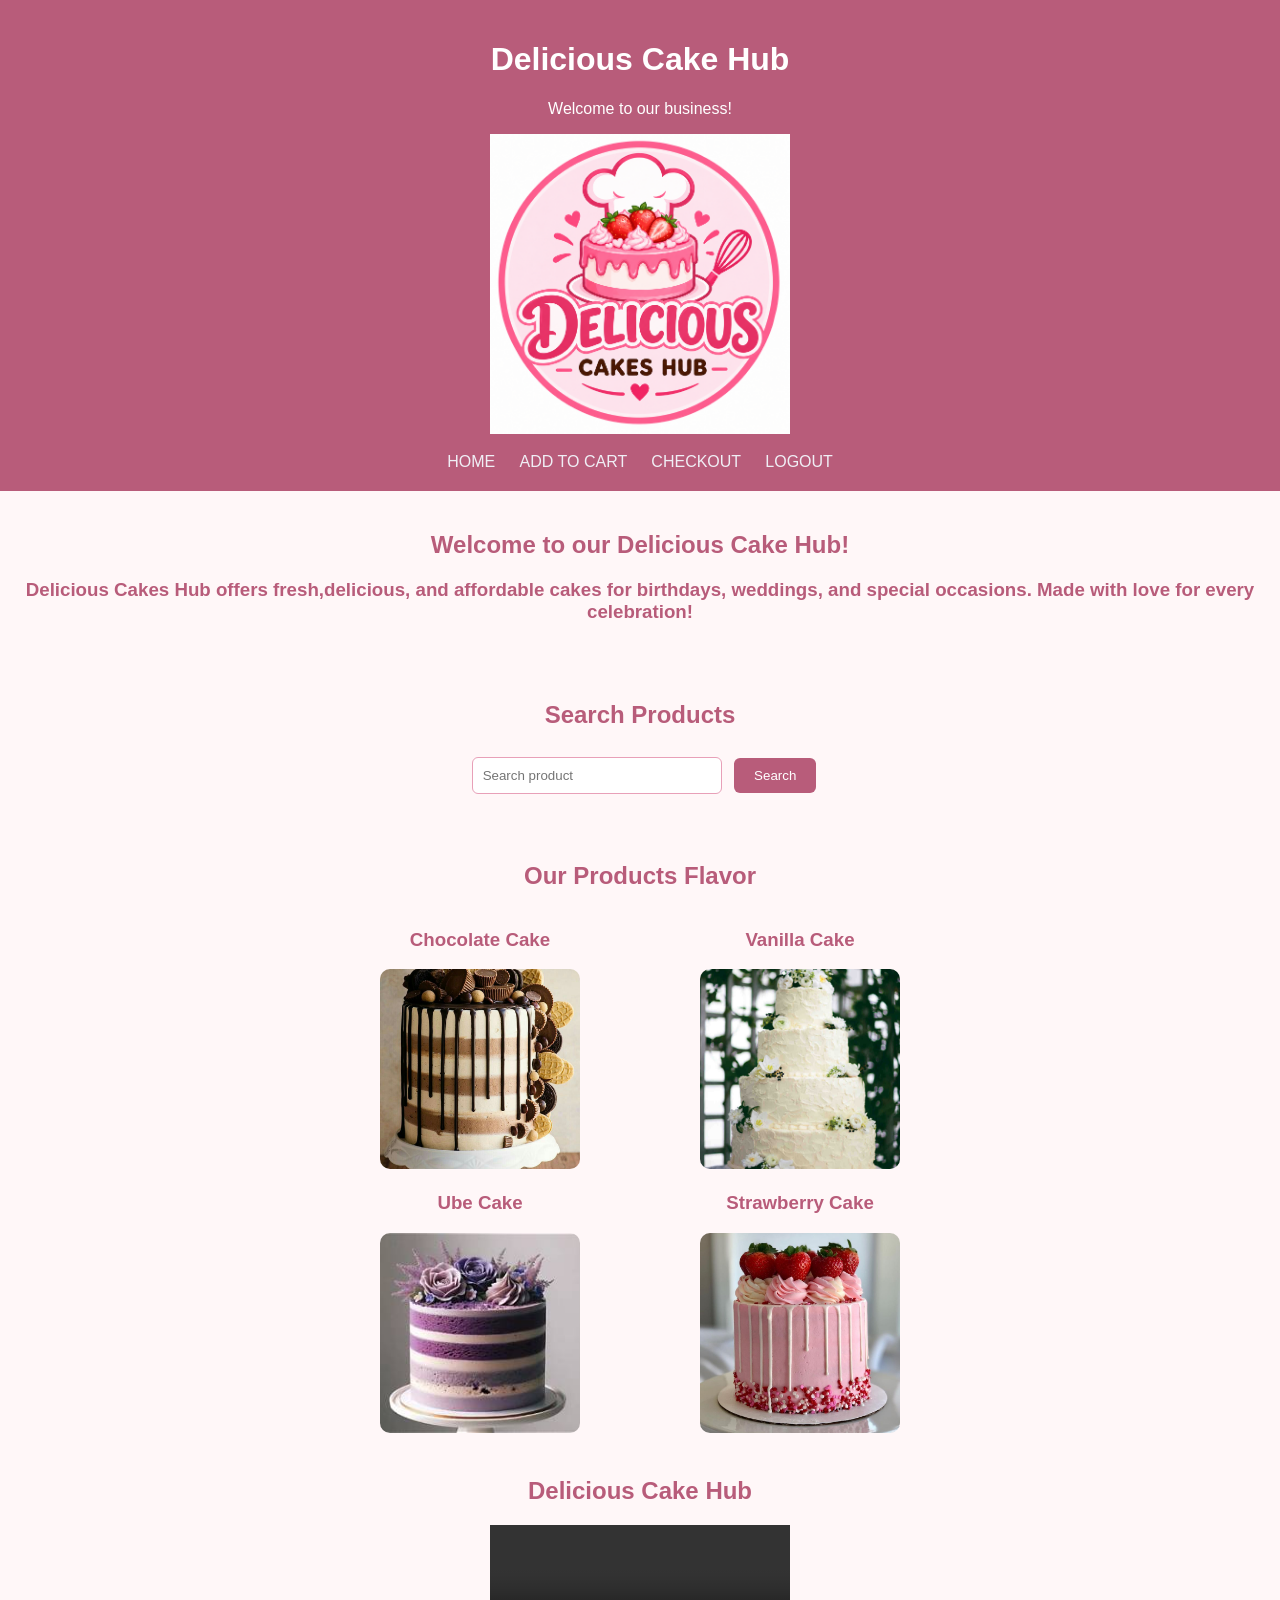
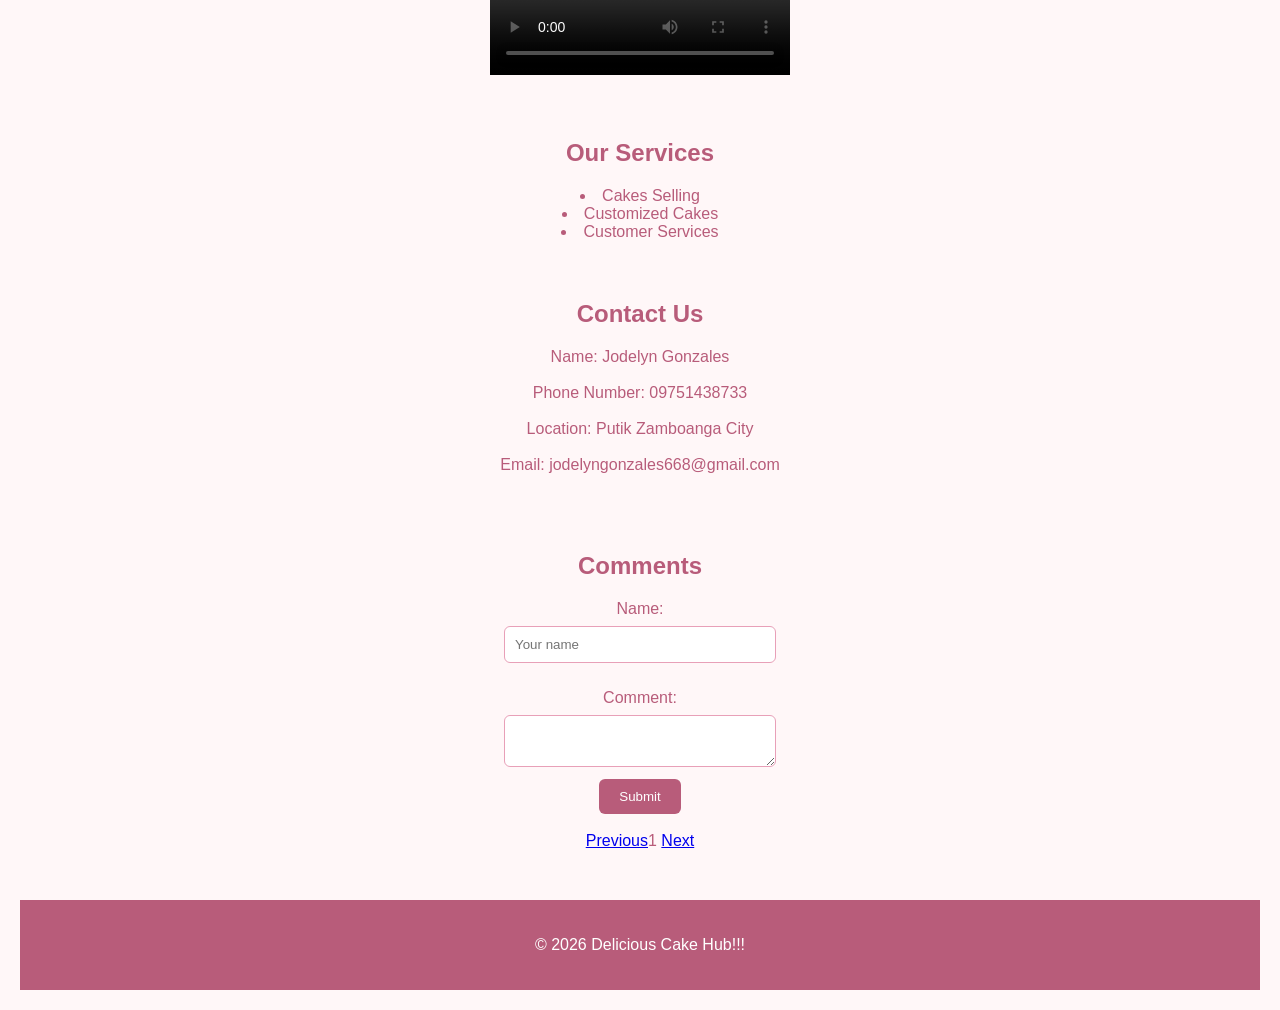
<file: index.html>
<!DOCTYPE html>
<html>

<head>

    <title>Delicious Cake Hub - Home</title>

    <!-- External CSS -->

<link rel="stylesheet" href="style.css">

</head>

<body>

    <!-- HEADER -->
    <header>

        <!-- Logo -->
        <h1>Delicious Cake Hub</h1>
        <p>Welcome to our business!</p>
    

        <!-- Logo -->
        <img src="logo.png" alt="Logo" style="width:300px;height:300px;object-fit:contain;">
    </div>
</section>

        <!-- NAVIGATION -->
        <nav>

            <a href="index.html">
                HOME
            </a>

            <a href="cart.html">
                ADD TO CART
            </a>

            <a href="checkout.html">
                CHECKOUT
            </a>

            <a href="login.html">
                LOGOUT
            </a>
        </nav>

    </header>


    <!-- WELCOME SECTION -->

    <section>

        <h2>Welcome to our Delicious Cake Hub!</h2>

        <h3><p>
            Delicious Cakes Hub offers fresh,delicious, and affordable cakes for birthdays, weddings, and special occasions.
            Made with love for every celebration!
        <h3></p>

    </section>


    <!-- SEARCH -->

    <section>

        <h2>Search Products</h2>

        <input type="search"
               placeholder="Search product">

        <button>
            Search
        </button>

    </section>


    <!-- PRODUCTS -->

    <section>

        <h2>Our Products Flavor</h2>
               

        <!-- Product 1 -->

        <div class="cake-container">

    <div class="cake">
        <h3>Chocolate Cake</h3>
        <img src="cakes02.jpg" class="logo"width="200" height="200"> 
    </div>

    <div class="cake">
        <h3>Vanilla Cake</h3>
        <img src="vanilla.jpg" alt="Vanilla Cake">
    </div>

</div>

        <!-- Product 3 -->

        
        <div class="cake-container">

    <div class="cake">
        <h3>Ube Cake</h3>
        <img src="ubecake.jpg" class="logo"width="200" height="200"> 
    </div>

    <div class="cake">
        <h3>Strawberry Cake</h3>
        <img src="strawberrycake.jpg" alt="strawberrycake">
    </div>

</div>


     <section class="media-section">
                <h2>Delicious Cake Hub</h2>
                <div class="video-box"><video controls autoplay loop> <source src="cakesvideo.mp4"></video></div>
            </section>
             
            <section id="services">
        <h2>Our Services</h2>
        
            <li>Cakes Selling</li>
            <li>Customized Cakes</li>
            <li>Customer Services</li>
        
    </section>

    <section id="contact">
        <h2>Contact Us</h2>

        <form>
            <label>Name:</label>
            Jodelyn Gonzales
            <br><br>

            <label>Phone Number:</label>
            09751438733
            <br><br>

             <label>Location:</label>
            Putik Zamboanga City
            <br><br>



            <label>Email:</label>
            jodelyngonzales668@gmail.com
            <br><br>

        
        </form>
        </section>


    <!-- COMMENT SECTION -->

    <section>

        <h2>Comments</h2>

        <form>

            <label>Name:</label>
            <br>

            <input type="text"
                   placeholder="Your name">

            <br><br>

            <label>Comment:</label>
            <br>

            <textarea
                placeholder="Write your comment">
            </textarea>

            <br>

            <button>
                Submit
            </button>
            <br><br>

            <div class="pager">
                <a href="gonzaleshome.html" class="page-button">Previous</a><span>1</span>
                <a href="cart.html" class="page-button">Next</a>
            </div>

        </form>

    </section>


    <!-- FOOTER -->

    <footer>

        <p>
            © 2026 Delicious Cake Hub!!!
        </p>

        </footer>

</body>

</html>
</file>
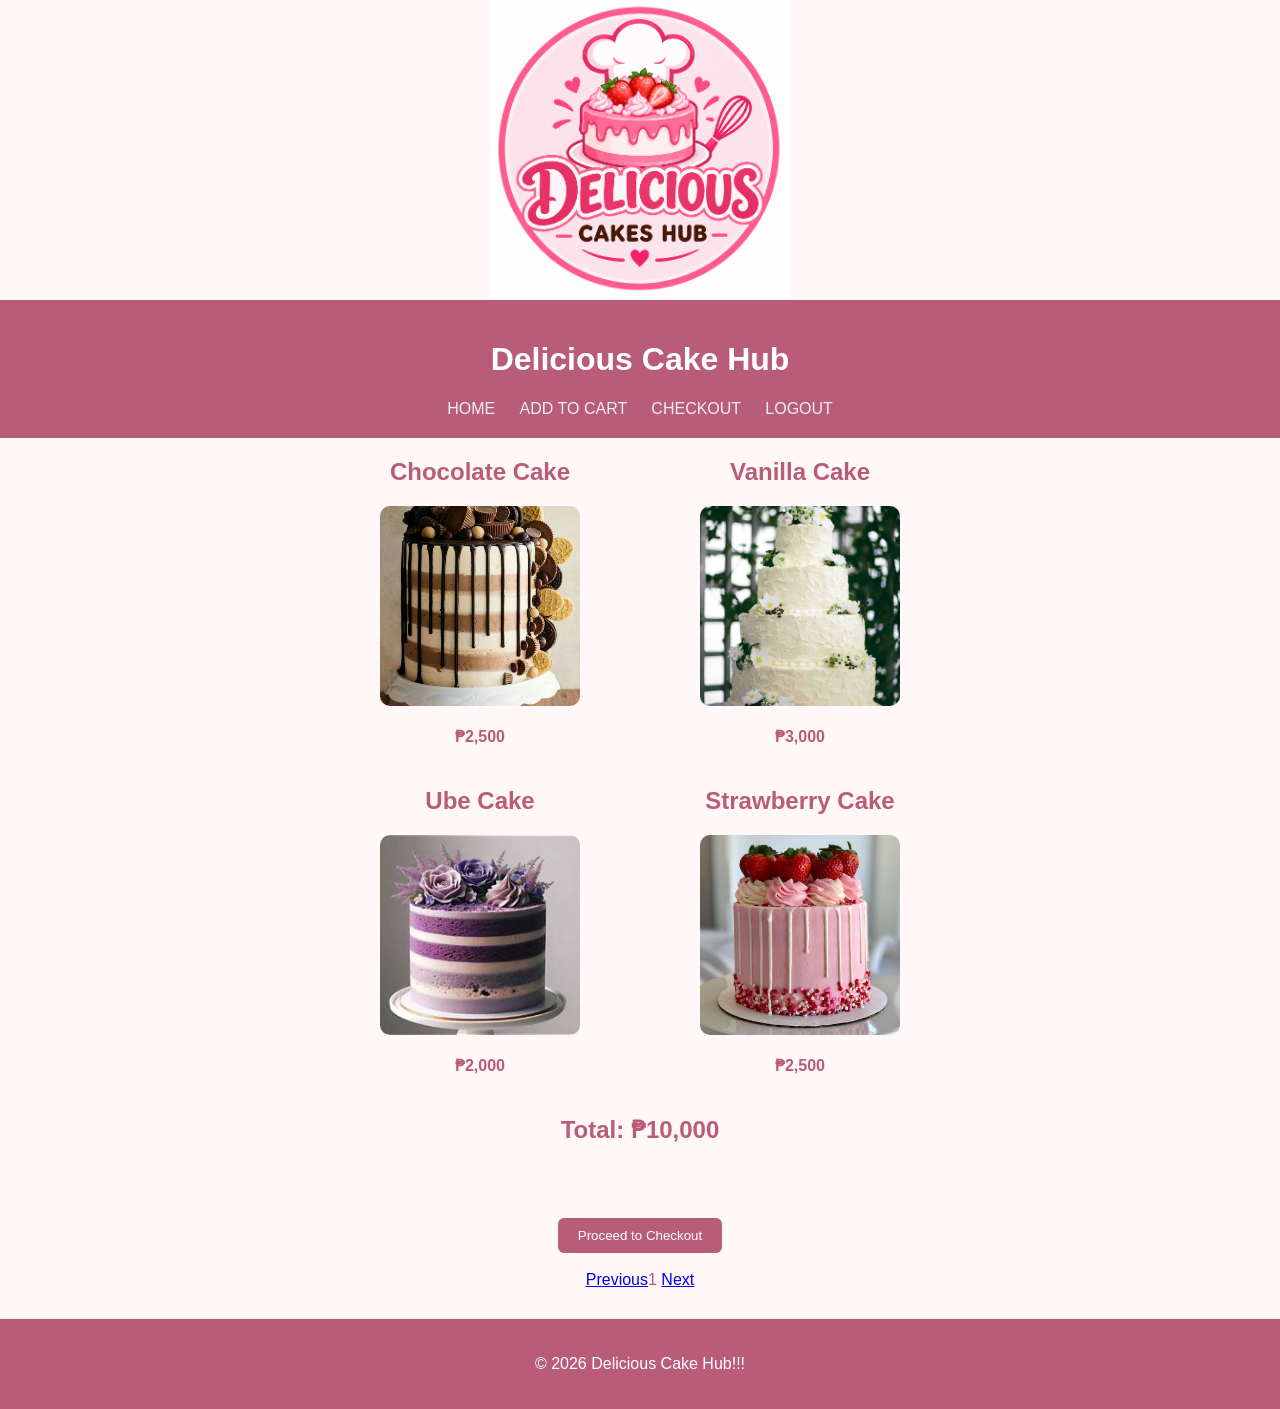
<file: cart.html>
<head>

    <title>Delicious Cake Hub - Cart</title>
    
    <!-- Logo -->
        <img src="logo.png" alt="Logo" style="width:300px;height:300px;object-fit:contain;">
     

    <link rel="stylesheet" href="style.css">

</head>

<body>


    <!-- HEADER -->

    <header>

        <h1>Delicious Cake Hub</h1>

        <!-- NAVIGATION -->

        <nav>

            <a href="index.html">
                HOME
            </a>

            <a href="cart.html">
                ADD TO CART
            </a>

            <a href="checkout.html">
                CHECKOUT
            </a>

            <a href="login.html">
                LOGOUT
            </a>

        </nav>

    </header>


        <!-- Product 1 -->

        <div class="cake-container">

    <div class="cake">
        <h2>Chocolate Cake</h2>
        <img src="cakes02.jpg" class="logo"width="200" height="200">
         <h4><p>₱2,500</p></h4>
    </div>

    <div class="cake">
        <h2>Vanilla Cake</h2>
        <img src="vanilla.jpg" alt="Vanilla Cake">
        <h4><p>₱3,000</p></h4>
    </div>

</div>

        <!-- Product 3 -->

        
        <div class="cake-container">

    <div class="cake">
        <h2>Ube Cake</h2>
        <img src="ubecake.jpg" class="logo"width="200" height="200"> 
        <h4><p>₱2,000</p></h4>
    </div>

    <div class="cake">
        <h2>Strawberry Cake</h2>
        <img src="strawberrycake.jpg" alt="strawberrycake">
        <h4><p>₱2,500</p></h4>
    </div>

</div>
    
    <!-- TOTAL -->

        <h2>
            Total: ₱10,000
        </h2>
        <br>
        

        <!-- CHECKOUT BUTTON -->

        <a href="checkout.html">
            <br><br>

            <button>
                Proceed to Checkout
            </button>
            <br><br>

        </a>

         <div class="pager">
                <a href="index.html" class="page-button">Previous</a><span>1</span>
                <a href="cart.html" class="page-button">Next</a>
            </div>

    </section>




    <!-- FOOTER -->

    <footer>

        <p>
            © 2026 Delicious Cake Hub!!!
        </p>

    </footer>


</body>

</html>
</file>
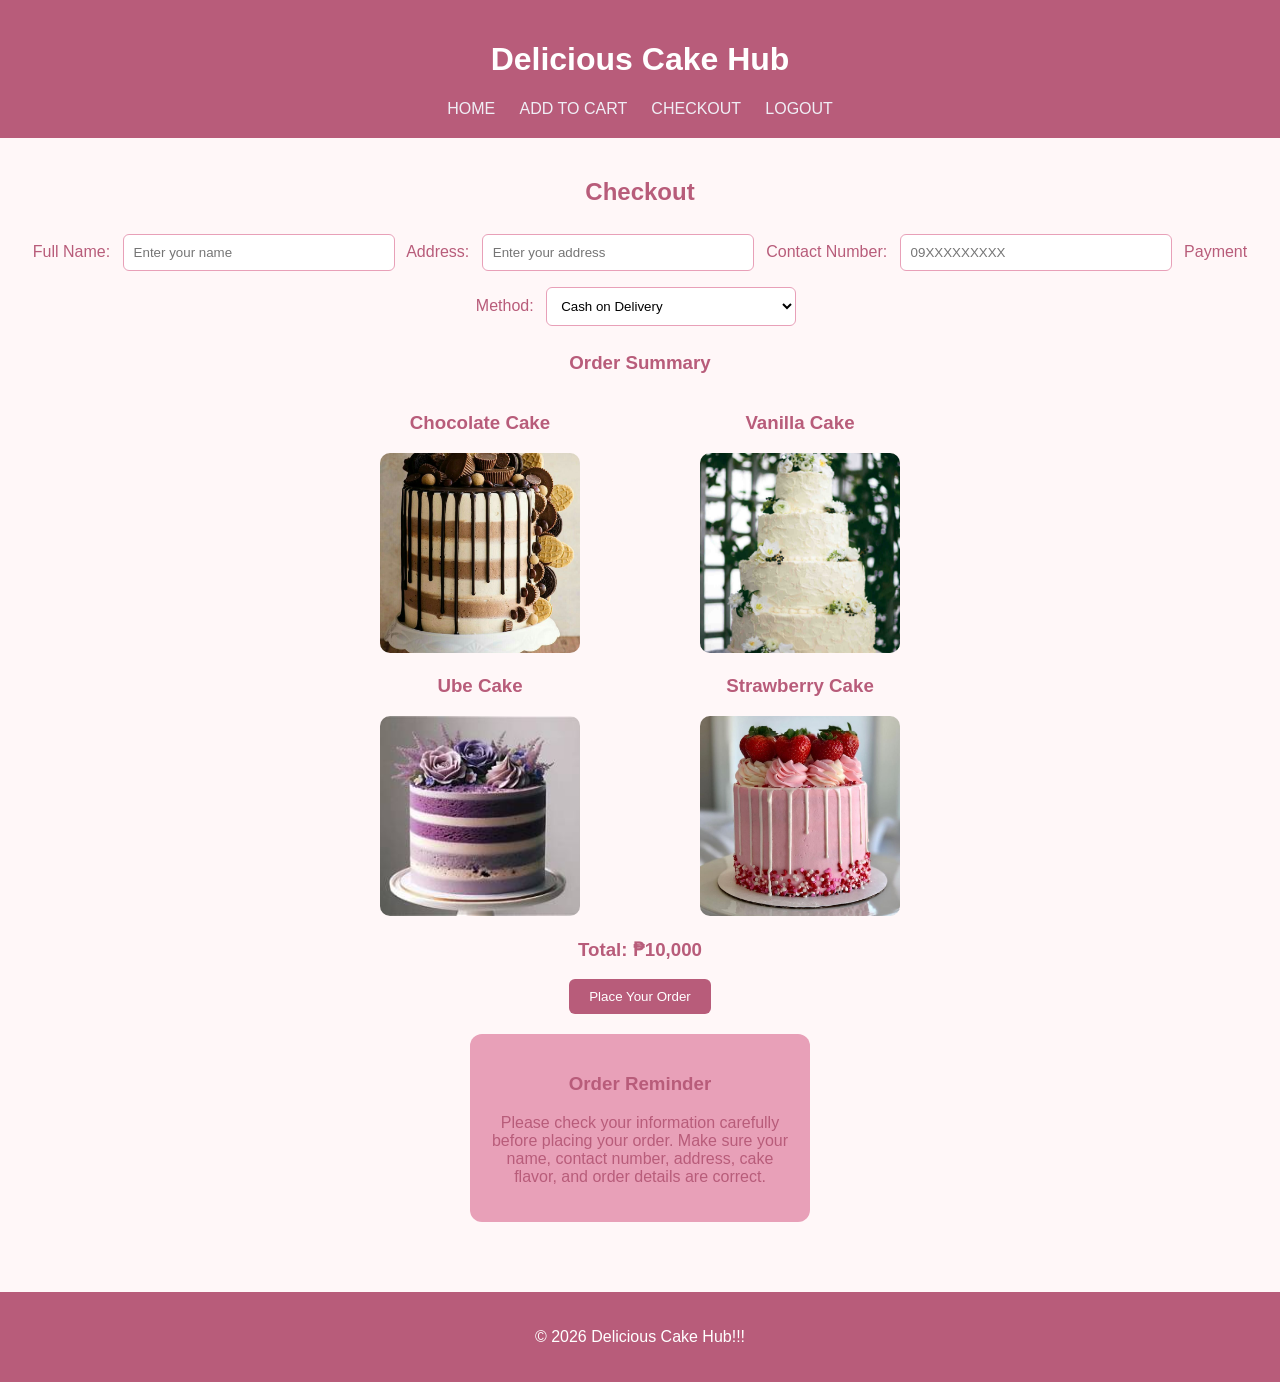
<file: checkout.html>
<!DOCTYPE html>
<html>

<head>

    <title>Delicious Cake Hub- Checkout</title>

    <link rel="stylesheet" href="style.css">

</head>

<body>


    <!-- HEADER -->

    <header>

        <h1>Delicious Cake Hub</h1>

        <nav>

            <a href="index.html">
                HOME
            </a>

            <a href="cart.html">
                ADD TO CART
            </a>

            <a href="checkout.html">
                CHECKOUT
            </a>

             <a href="login.html">
                LOGOUT
            </a>
        </nav>

    </header>


    <!-- CHECKOUT -->

    <section>

        <h2>Checkout</h2>

        <form action="index.html">


            <!-- NAME -->

            <label>Full Name:</label>

            <input type="text"
                   placeholder="Enter your name"
                   required>


            <!-- ADDRESS -->

            <label>Address:</label>

            <input type="text"
                placeholder="Enter your address"
                required>

            <!-- PHONE -->

            <label>Contact Number:</label>

            <input type="text"
                   placeholder="09XXXXXXXXX"
                   required>


            <!-- PAYMENT -->

            <label>Payment Method:</label>

            <select>

                <option>
                    Cash on Delivery
                </option>

                <option>
                    GCash
                </option>

            </select>


            <!-- ORDER SUMMARY -->

            <h3>Order Summary</h3>

            <div class="cake-container">

    <div class="cake">
        <h3>Chocolate Cake</h3>
        <img src="cakes02.jpg" class="logo"width="200" height="200"> 
    </div>

    <div class="cake">
        <h3>Vanilla Cake</h3>
        <img src="vanilla.jpg" alt="Vanilla Cake">
    </div>

</div>

        
        <div class="cake-container">

    <div class="cake">
        <h3>Ube Cake</h3>
        <img src="ubecake.jpg" class="logo"width="200" height="200"> 
    </div>

    <div class="cake">
        <h3>Strawberry Cake</h3>
        <img src="strawberrycake.jpg" alt="strawberrycake">
    </div>

</div>
            <h3>Total: ₱10,000</h3>


            <!-- BUTTON -->

            <button type="submit">
                Place Your Order
            </button>

        </form>


        <!-- DIALOG BOX -->

        <div class="dialog">

            <h3><strong>Order Reminder</strong></h3>

            <p>
              Please check your information 
              carefully before placing your order. 
              Make sure your name, contact number,
              address, cake flavor, and order 
              details are correct.
            </p>

        </div>


    </section>

    <!-- CHECKOUT BUTTON -->

        <a href="gonzaleshome.html">
            </a>

    <!-- FOOTER -->

    <footer>

        <p>
            © 2026 Delicious Cake Hub!!!
        </p>

    </footer>


</body>

</html>
</file>
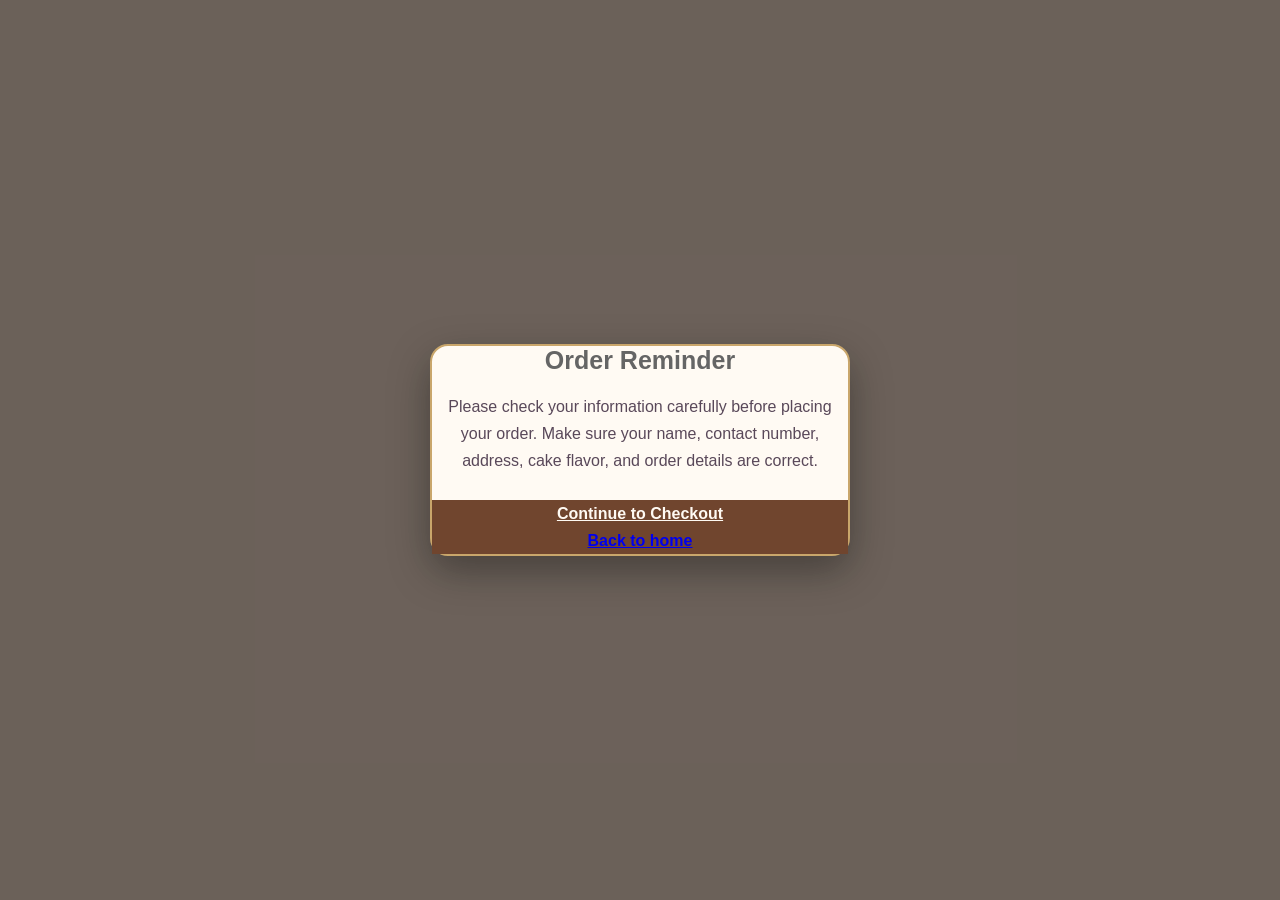
<file: Dialog.html>
<!DOCTYPE html>
<html lang="en">
<head>
    <meta charset="UTF-8">
    <meta name="viewport" content="width=device-width, initial-scale=1.0">
    <title>Order Reminder</title>
    <link rel="stylesheet" href="external.css">
</head>
<body>
    <div class="overlay">
    <div class="dialog">
    <h3>Order Reminder</h3>

    <p>
              Please check your information 
              carefully before placing your order. 
              Make sure your name, contact number,
              address, cake flavor, and order 
              details are correct.
            </p>

            <a href="checkout.html"
            class="btn">Continue to Checkout</a>
            <a href="index.html"
            class="close-btn">Back to home</a>
            </div>

</body>
</html>
</file>
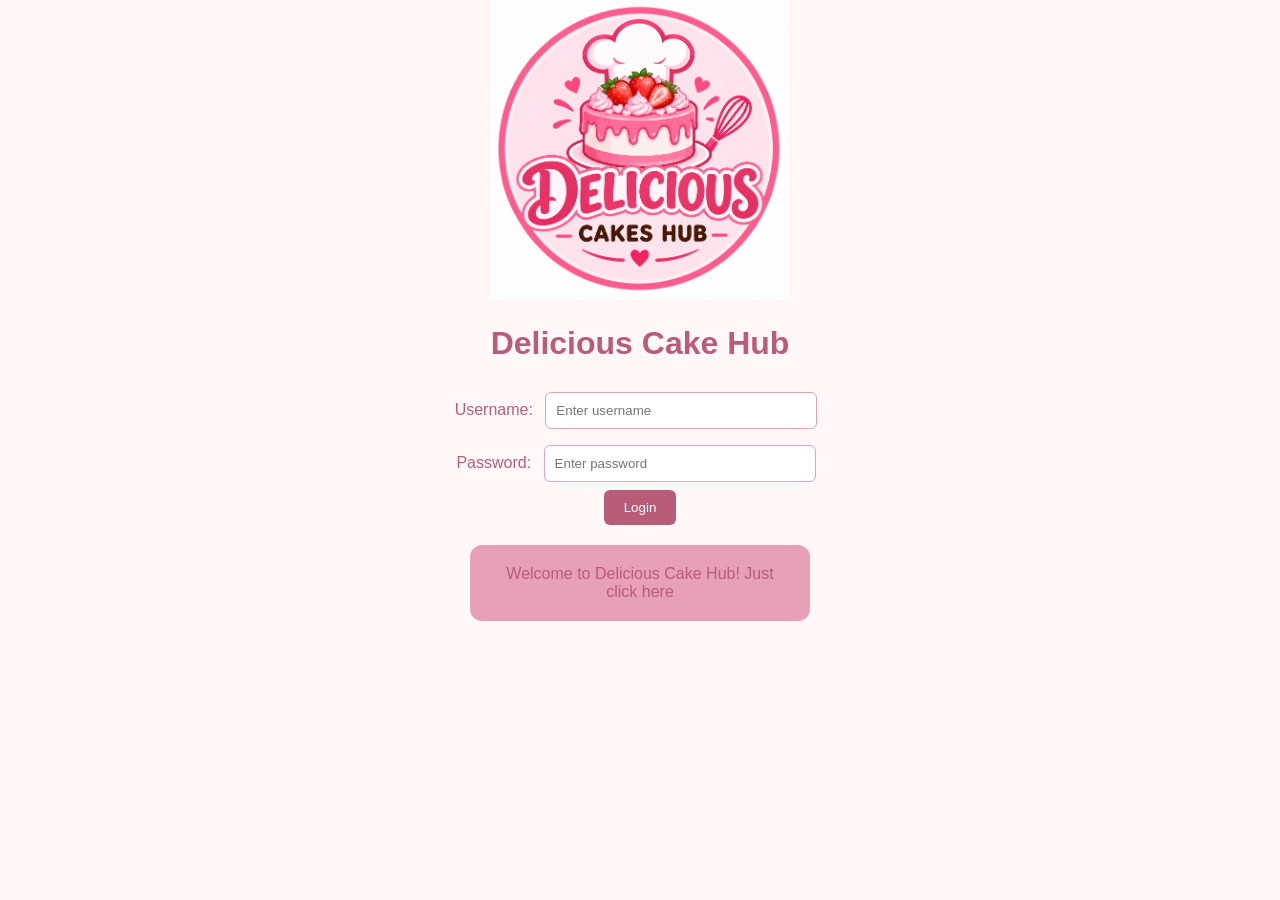
<file: login.html>
<!DOCTYPE html>
<html>

<head>
    <title>Delicious Cake Hub - Login</title>

     <img src="logo.png" alt="Logo" style="width:300px;height:300px;object-fit:contain;">

    <!-- Connect sa external CSS -->
    <link rel="stylesheet" href="style.css">
    

</head>

<body>

    <!-- Login box -->
    <div class="login">

        <!-- Logo -->
        <bold><h1>Delicious Cake Hub</h1></bold>

        <!-- Login form -->
        <form action="index.html">

            <!-- Username -->
            <label>Username:</label>
            <input type="text"
                   placeholder="Enter username"
                   required>
                   <br>

            <!-- Password -->
            <label>Password:</label>
            <input type="password"
                   placeholder="Enter password"
                   required>
                   <br>

            <!-- Login button -->
            <button type="submit">
                Login
            </button>

        </form>



        <!-- Simple dialog box -->
        <div class="dialog">
            Welcome to Delicious Cake Hub!         
                 Just click here
        </div>

    </div>

</body>
</html>
</file>
<file: style.css>
/* BODY */

body {
    font-family: Arial, sans-serif;
    background-color: #FFF7F8;
    color: #B85C7A;
    margin: 0;
    text-align: center;
}


/* HEADER */

header {
    background-color: #B85C7A;
    color: white;
    padding: 20px;
}


/* NAV */

nav {
    margin-top: 15px;
}

nav a {
    color: #f0eef5;
    text-decoration: none;
    margin: 10px;
}

nav a:hover {
    color: #E8A0B8;
}


/* SECTION */

section {
    padding: 20px;
}


/* INPUT */

input,
textarea,
select {
    padding: 10px;
    margin: 8px;
    width: 250px;
    border: 1px solid #E8A0B8;
    border-radius: 6px;
    background-color: white;
}


/* BUTTON */

button {
    background-color: #B85C7A;
    color: white;
    border: none;
    padding: 10px 20px;
    border-radius: 6px;
    cursor: pointer;
}

button:hover {
    background-color: #E8A0B8;
    color: #B85C7A;
}


/* PRODUCT */

.product {
    background-color: white;
    display: inline-block;
    width: 200px;
    margin: 10px;
    padding: 20px;
    border-radius: 12px;
    box-shadow: 0 4px 12px rgba(184,92,122,.15);
}

/* PRODUCT IMAGE */

.image {
    font-size: 10px;
    background-color: #E8A0B8;
    padding: 10px;
    border-radius: 10px;
}


/* CART */

.cart-item {
    background-color: white;
    margin: 15px auto;
    padding: 20px;
    width: 500px;
    max-width: 90%;
    border-radius: 12px;
    box-shadow: 0 4px 12px rgba(184,92,122,.15);
}

.cart-item span {
    font-size: 50px;
}


/* CHECKOUT */

.checkout {
    background-color: white;
    margin: 15px auto;
    padding: 25px;
    width: 500px;
    max-width: 90%;
    border-radius: 12px;
    box-shadow: 0 4px 12px rgba(184,92,122,.15);
}


/* LOGIN */

.login-container {
    width: 90%;
    max-width: 380px;
    background-color: white;
    padding: 30px;
    border-radius: 15px;
    box-shadow: 0 5px 20px rgba(184,92,122,.18);
    text-align: center;
}

.logo {
    font-size: 50px;
}

.login-container label {
    display: block;
    margin-top: 10px;
    font-weight: bold;
}

.login-container input {
    width: 90%;
    padding: 10px;
    border: 1px solid #E8A0B8;
    border-radius: 6px;
}

.login-container .btn {
    width: 90%;
}


/* DIALOG */

.dialog {
    background-color: #E8A0B8;
    padding: 20px;
    margin: 20px auto;
    width: 300px;
    max-width: 85%;
    border-radius: 12px;
}


/* FOOTER */

footer {
    background-color: #B85C7A;
    color: white;
    padding: 20px;
    margin-top: 30px;
}


/* VIDEO */

.cake-video {
    width: 50%;
    max-width: 300px;
    height: auto;
    display: block;
    margin: 30px auto;
    border-radius: 15px;
    box-shadow: 0 5px 15px rgba(184,92,122,.20);
}


/* RESPONSIVE */

@media (max-width: 200px) {

    .product {
        width: 80%;
    }

    .cart-item,
    .checkout {
        width: 85%;
    }

    .cake-video {
        width: 95%;
    }

    nav a {
        display: block;
        margin: 8px;
    }
}    

.cake-container {
    display: flex;
    justify-content: center;
    gap: 100px;
    flex-wrap: wrap;
}

.cake {
    text-align: center;
    width: 220px;
}

.cake img {
    width: 200px;
    height: 200px;
    object-fit: cover;
    border-radius: 10px;
}
</file>
<file: external.css>
* {
    box-sizing: border-box;
}

body {
    margin: 0;
    font-family: arial, sans-serif;
    background:  #f5eee7;

}

.overlay {
    position: fixed;
    inset: 0;
    background: rgb(35, 22, 15, 0.65);
    display: flex;
    justify-content: center;
    align-items: center;
    padding: 20px;
}

.dialog {
    width: 100;
    max-width: 420px;
    background: #fffaf3;
    padding: 30x;
    border-radius: 18px;
    border: 2px solid #c9a66b;
    box-shadow: 0 15px 40px rgba(0, 0 ,0,0.35);
    text-align: center;
    animation: popout 0.4s ease-out;
}

.dialog h3 {
    color: #656565;
    font-size: 25px;
    margin-top: 0;
    margin-bottom: 18px;
}

.dialog p {
    color: #594859;
    font-size: 16px;
    line-height: 1.7;
    margin-bottom: 25px;
}

.btn,
.close-btn {
    display: block;
    font-size: 16px;
    line-height: 1.7;
    font-weight: bold;
}

.btn {
    background: #70452e;
    color: #fffaf3;
}

.close-btn {
    background: #70452e;
}

 @keyframes popout {
    from {
        opacity: 0;
        transform: scale(0.7);
    }

 }
</file>
